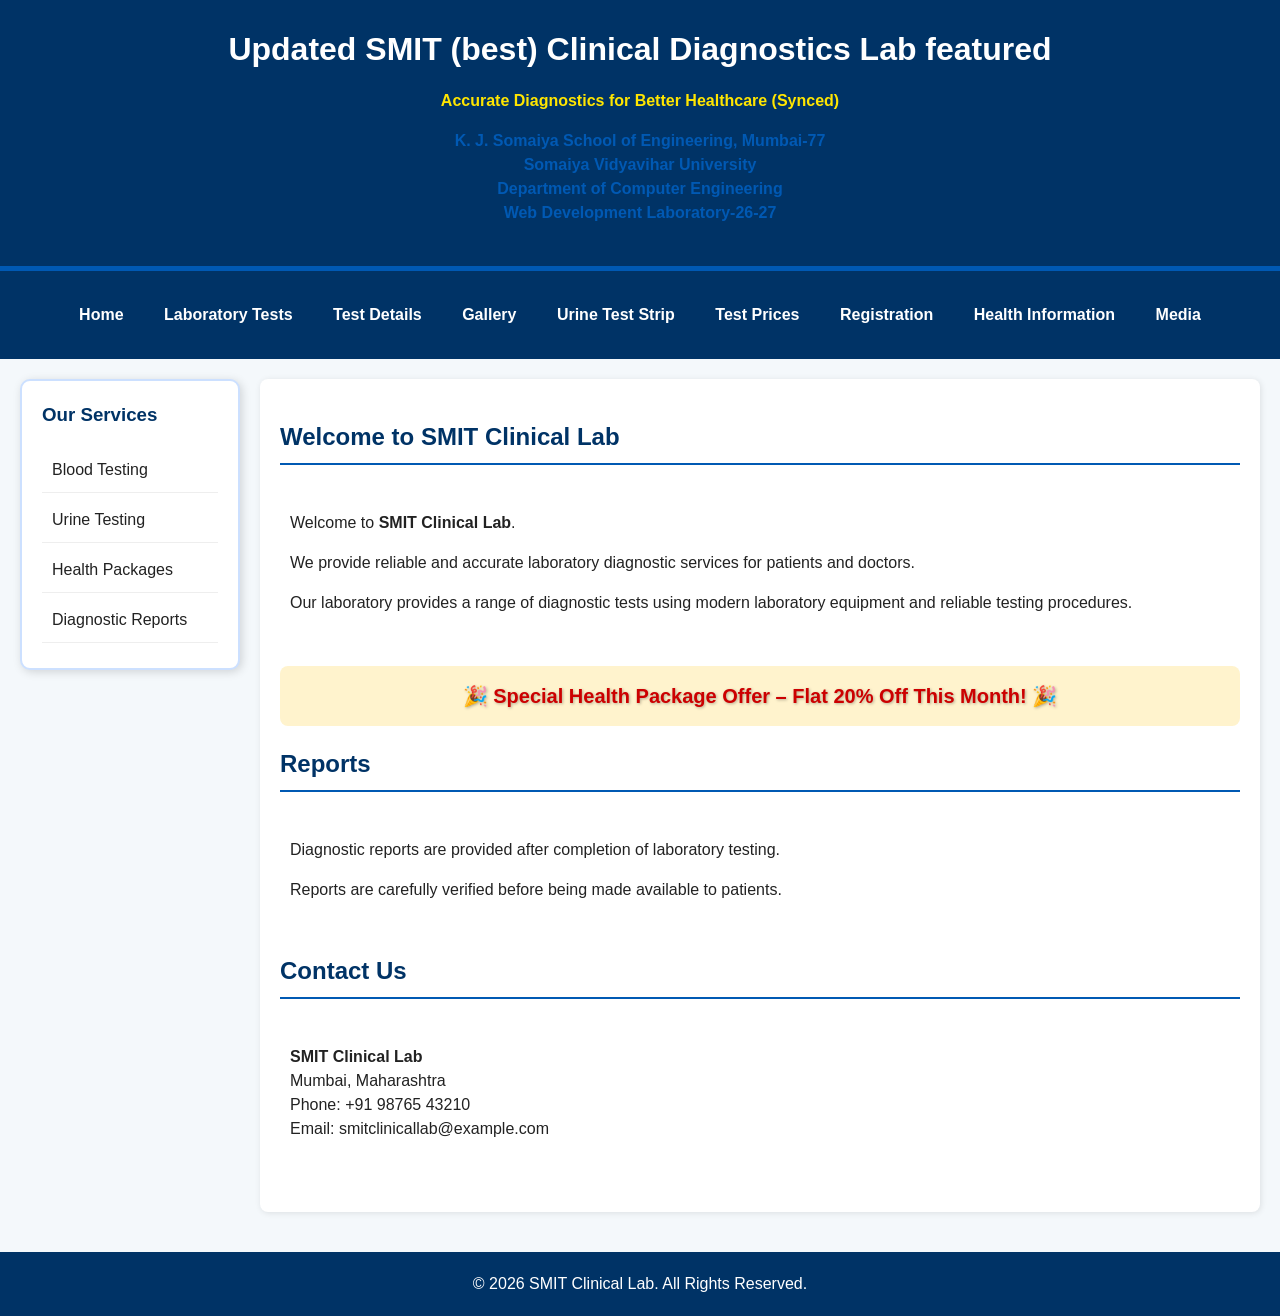
<file: index.html>
<!DOCTYPE html>
<html lang="en">

<head>

    <meta charset="UTF-8">

    <title>SMIT Clinical Lab - Home</title>

    <!-- TASK 3 - External CSS -->
    <link rel="stylesheet" href="style.css">

    <!-- TASK 4 - Sidebar CSS -->
    <link rel="stylesheet" href="sidebar.css">

    <!-- TASK 9 - Layout CSS -->
    <link rel="stylesheet" href="layout.css">

    <!-- TASK 10 - Effects CSS -->
    <link rel="stylesheet" href="effects.css">

    <!-- TASK 2 - Internal CSS -->
    <style>

        nav ul {
            list-style: none;
            margin: 0;
            padding: 10px 0;
            background-color: #003366;
            text-align: center;
        }

        nav ul li {
            display: inline-block;
        }

        nav ul li a {
            display: inline-block;
            padding: 10px 18px;
            color: #ffffff;
            text-decoration: none;
            font-weight: bold;
        }

        nav ul li a:hover {
            background-color: #0059b3;
            color: #ffe600;
            text-decoration: underline;
        }

    </style>

</head>


<body>

    <!-- =========================================
         TASK 1 - INLINE CSS HEADER
         ========================================= -->

    <header style="background-color:#003366; color:#ffffff; text-align:center; padding:25px; border-bottom:5px solid #0059b3;">

        

 <h1 style="margin:0; color:#ffffff;">
    Updated SMIT (best) Clinical Diagnostics Lab featured
</h1>
        

        <p style="text-align:center; color:#ffe600; font-weight:bold;">
            Accurate Diagnostics for Better Healthcare (Synced)
        </p>

        <p>
            K. J. Somaiya School of Engineering, Mumbai-77<br>
            Somaiya Vidyavihar University<br>
            Department of Computer Engineering<br>
            Web Development Laboratory-26-27
        </p>

    </header>


    <!-- =========================================
         TASK 2 - NAVIGATION
         ========================================= -->

    <nav>

        <ul>

            <li>
                <a href="index.html">Home</a>
            </li>

            <li>
                <a href="laboratory-tests.html">Laboratory Tests</a>
            </li>

            <li>
                <a href="test-details.html">Test Details</a>
            </li>

            <li>
                <a href="gallery.html">Gallery</a>
            </li>

            <li>
                <a href="lab-map.html">Urine Test Strip</a>
            </li>

            <li>
                <a href="test-price-table.html">Test Prices</a>
            </li>

            <li>
                <a href="patient-registration.html">Registration</a>
            </li>

            <li>
                <a href="health-information.html">Health Information</a>
            </li>

            <li>
                <a href="media.html">Media</a>
            </li>

        </ul>

    </nav>


    <!-- =========================================
         TASK 9 - PAGE LAYOUT
         ========================================= -->

    <div class="page-layout">


        <!-- =========================================
             TASK 4 - SIDEBAR
             ========================================= -->

        <aside class="sidebar">

            <h3>Our Services</h3>

            <ul>

                <li>Blood Testing</li>

                <li>Urine Testing</li>

                <li>Health Packages</li>

                <li>Diagnostic Reports</li>

            </ul>

        </aside>


        <!-- MAIN CONTENT -->

        <main class="content">


            <!-- WELCOME SECTION -->

            <section>

                <h2>Welcome to SMIT Clinical Lab</h2>

                <article>

                    <p>
                        Welcome to <strong>SMIT Clinical Lab</strong>.
                    </p>

                    <p>
                        We provide reliable and accurate laboratory
                        diagnostic services for patients and doctors.
                    </p>

                    <p>
                        Our laboratory provides a range of diagnostic
                        tests using modern laboratory equipment and
                        reliable testing procedures.
                    </p>

                </article>

            </section>


            <!-- =========================================
                 TASK 10 - EFFECTS AND HIGHLIGHTING
                 ========================================= -->

            <div class="offer-box">

                🎉 Special Health Package Offer –
                Flat 20% Off This Month! 🎉

            </div>


            <!-- REPORTS SECTION -->

            <section>

                <h2>Reports</h2>

                <article>

                    <p>
                        Diagnostic reports are provided after
                        completion of laboratory testing.
                    </p>

                    <p>
                        Reports are carefully verified before
                        being made available to patients.
                    </p>

                </article>

            </section>


            <!-- CONTACT SECTION -->

            <section id="contact">

                <h2>Contact Us</h2>

                <article>

                    <p>
                        <strong>SMIT Clinical Lab</strong><br>
                        Mumbai, Maharashtra<br>
                        Phone: +91 98765 43210<br>
                        Email: smitclinicallab@example.com
                    </p>

                </article>

            </section>


        </main>

    </div>


    <!-- =========================================
         TASK 3 - FOOTER
         ========================================= -->

    <footer class="site-footer">

        <p>
            &copy; 2026 SMIT Clinical Lab. All Rights Reserved.
        </p>

    </footer>


</body>

</html>
</file>
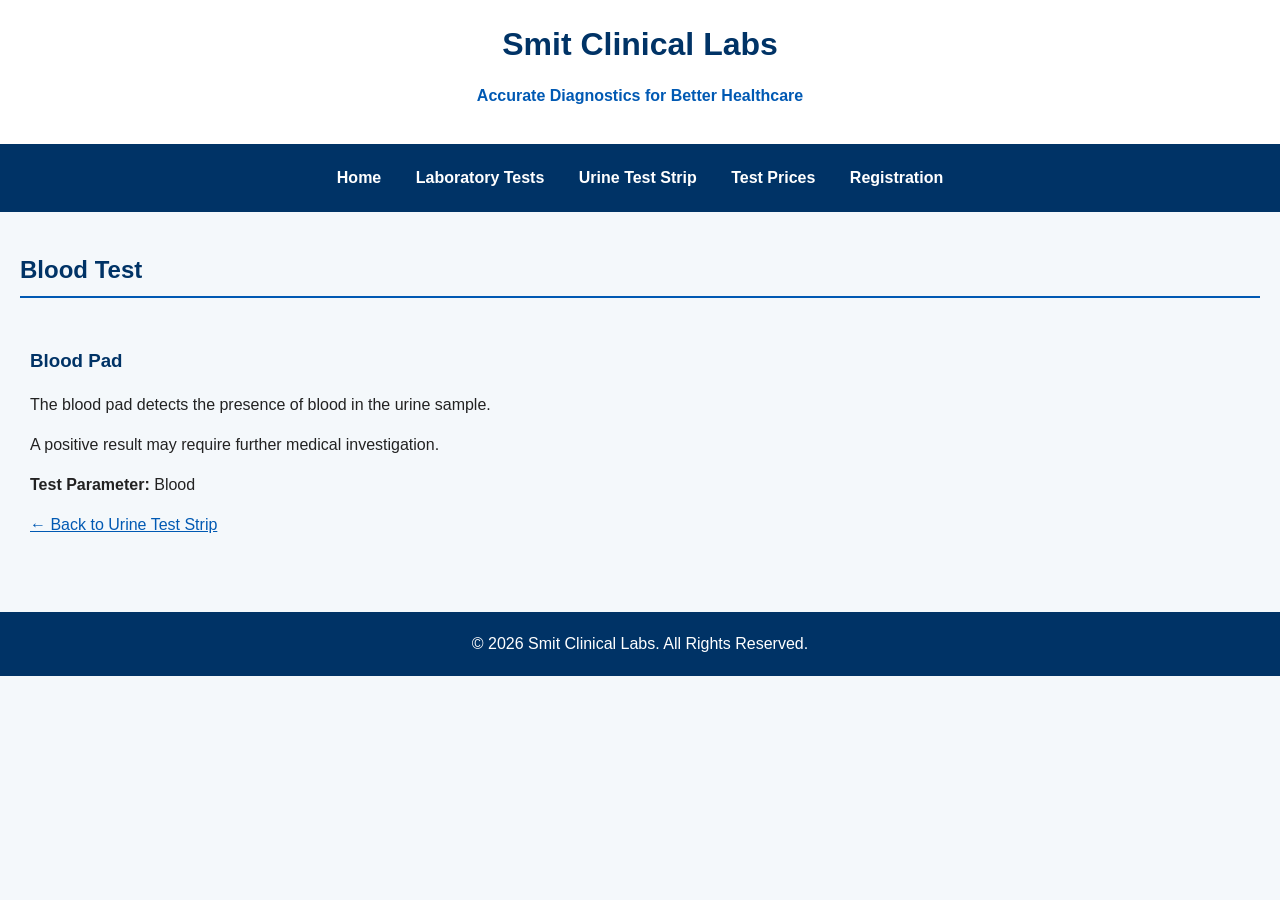
<file: blood.html>
<!DOCTYPE html>
<html lang="en">

<head>
    <meta charset="UTF-8">
    <title>Blood Test | Smit Clinical Labs</title>
    <link rel="stylesheet" href="style.css">
</head>

<body>

<header>
    <h1>Smit Clinical Labs</h1>
    <p>Accurate Diagnostics for Better Healthcare</p>
</header>

<nav>
    <a href="index.html">Home</a>
    <a href="laboratory-tests.html">Laboratory Tests</a>
    <a href="lab-map.html">Urine Test Strip</a>
    <a href="test-price-table.html">Test Prices</a>
    <a href="patient-registration.html">Registration</a>
</nav>

<main>
    <section>
        <h2>Blood Test</h2>

        <article>
            <h3>Blood Pad</h3>

            <p>
                The blood pad detects the presence of blood
                in the urine sample.
            </p>

            <p>
                A positive result may require further medical
                investigation.
            </p>

            <p>
                <strong>Test Parameter:</strong> Blood
            </p>

            <a href="lab-map.html">← Back to Urine Test Strip</a>
        </article>
    </section>
</main>

<footer class="site-footer">
    <p>&copy; 2026 Smit Clinical Labs. All Rights Reserved.</p>
</footer>

</body>
</html>
</file>
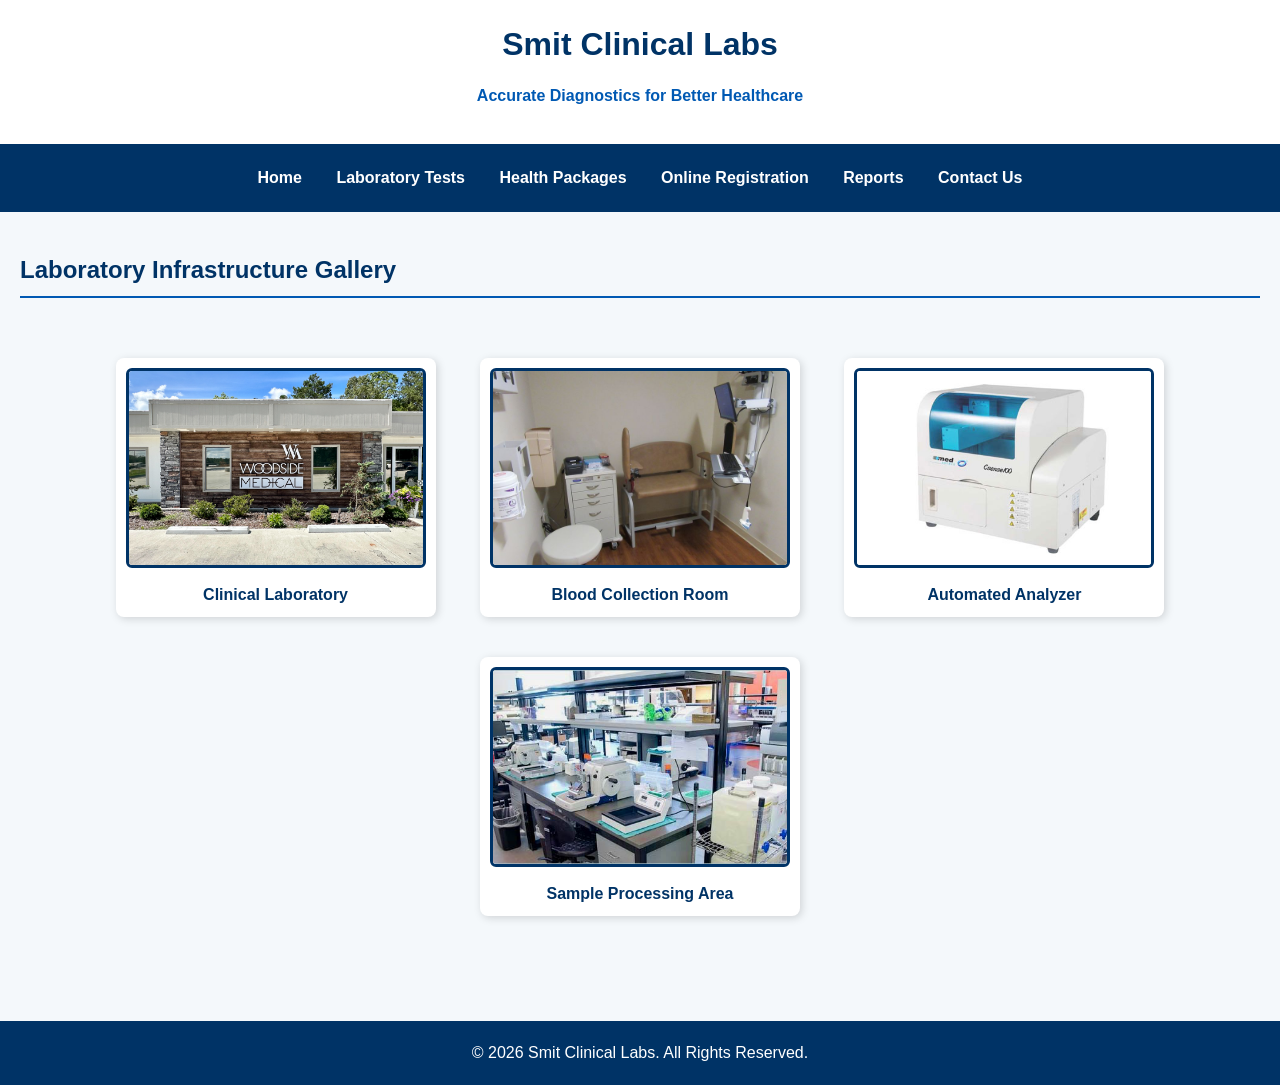
<file: gallery.html>
<!DOCTYPE html>
<html lang="en">

<head>

    <meta charset="UTF-8">

    <title>Laboratory Gallery | Smit Clinical Labs</title>

    <link rel="stylesheet" href="style.css">
    <link rel="stylesheet" href="gallery.css">

</head>

<body>

    <header>
        <h1>Smit Clinical Labs</h1>
        <p>Accurate Diagnostics for Better Healthcare</p>
    </header>


    <nav>
        <a href="index.html">Home</a>
        <a href="laboratory-tests.html">Laboratory Tests</a>
        <a href="test-price-table.html">Health Packages</a>
        <a href="patient-registration.html">Online Registration</a>
        <a href="health-information.html">Reports</a>
        <a href="index.html#contact">Contact Us</a>
    </nav>


    <main>

        <section>

            <h2>Laboratory Infrastructure Gallery</h2>

            <article class="gallery-container">


                <figure>

                    <img src="lab-building.jpg"
                         alt="Clinical Laboratory building exterior"
                         title="Clinical Laboratory">

                    <figcaption>
                        Clinical Laboratory
                    </figcaption>

                </figure>


                <figure>

                    <img src="blood-collection.jpg"
                         alt="Blood collection room with patient chairs"
                         title="Blood Collection Room">

                    <figcaption>
                        Blood Collection Room
                    </figcaption>

                </figure>


                <figure>

                    <img src="analyzer.jpg"
                         alt="Automated biochemistry analyzer machine"
                         title="Automated Analyzer">

                    <figcaption>
                        Automated Analyzer
                    </figcaption>

                </figure>


                <figure>

                    <img src="processing-area.png"
                         alt="Sample processing and sorting area"
                         title="Sample Processing Area">

                    <figcaption>
                        Sample Processing Area
                    </figcaption>

                </figure>


            </article>

        </section>

    </main>


    <footer class="site-footer">

        <p>
            &copy; 2026 Smit Clinical Labs. All Rights Reserved.
        </p>

    </footer>


</body>

</html>
</file>
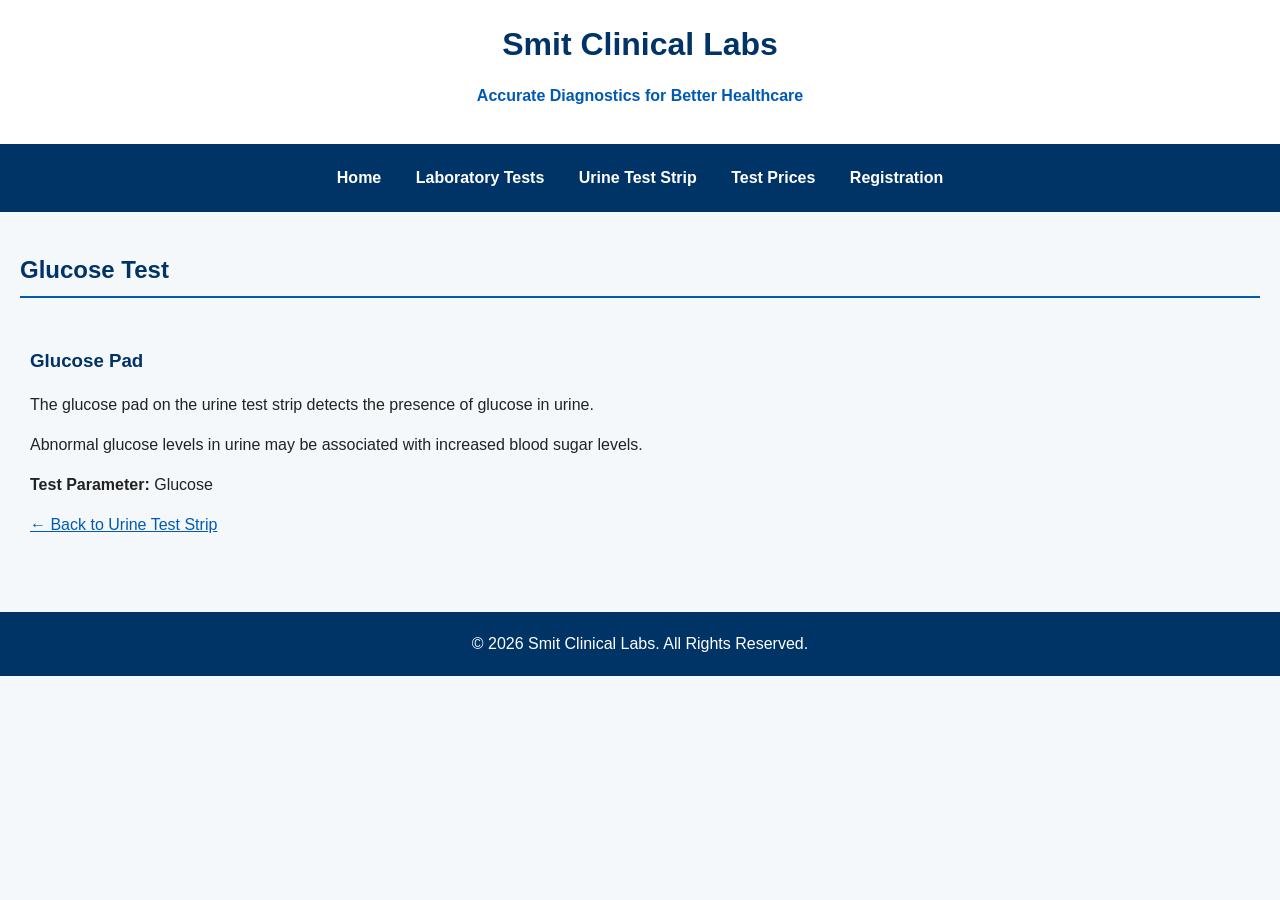
<file: glucose.html>
<!DOCTYPE html>
<html lang="en">

<head>
    <meta charset="UTF-8">
    <title>Glucose Test | Smit Clinical Labs</title>
    <link rel="stylesheet" href="style.css">
</head>

<body>

<header>
    <h1>Smit Clinical Labs</h1>
    <p>Accurate Diagnostics for Better Healthcare</p>
</header>

<nav>
    <a href="index.html">Home</a>
    <a href="laboratory-tests.html">Laboratory Tests</a>
    <a href="lab-map.html">Urine Test Strip</a>
    <a href="test-price-table.html">Test Prices</a>
    <a href="patient-registration.html">Registration</a>
</nav>

<main>
    <section>
        <h2>Glucose Test</h2>

        <article>
            <h3>Glucose Pad</h3>

            <p>
                The glucose pad on the urine test strip detects
                the presence of glucose in urine.
            </p>

            <p>
                Abnormal glucose levels in urine may be associated
                with increased blood sugar levels.
            </p>

            <p>
                <strong>Test Parameter:</strong> Glucose
            </p>

            <a href="lab-map.html">← Back to Urine Test Strip</a>
        </article>
    </section>
</main>

<footer class="site-footer">
    <p>&copy; 2026 Smit Clinical Labs. All Rights Reserved.</p>
</footer>

</body>
</html>
</file>
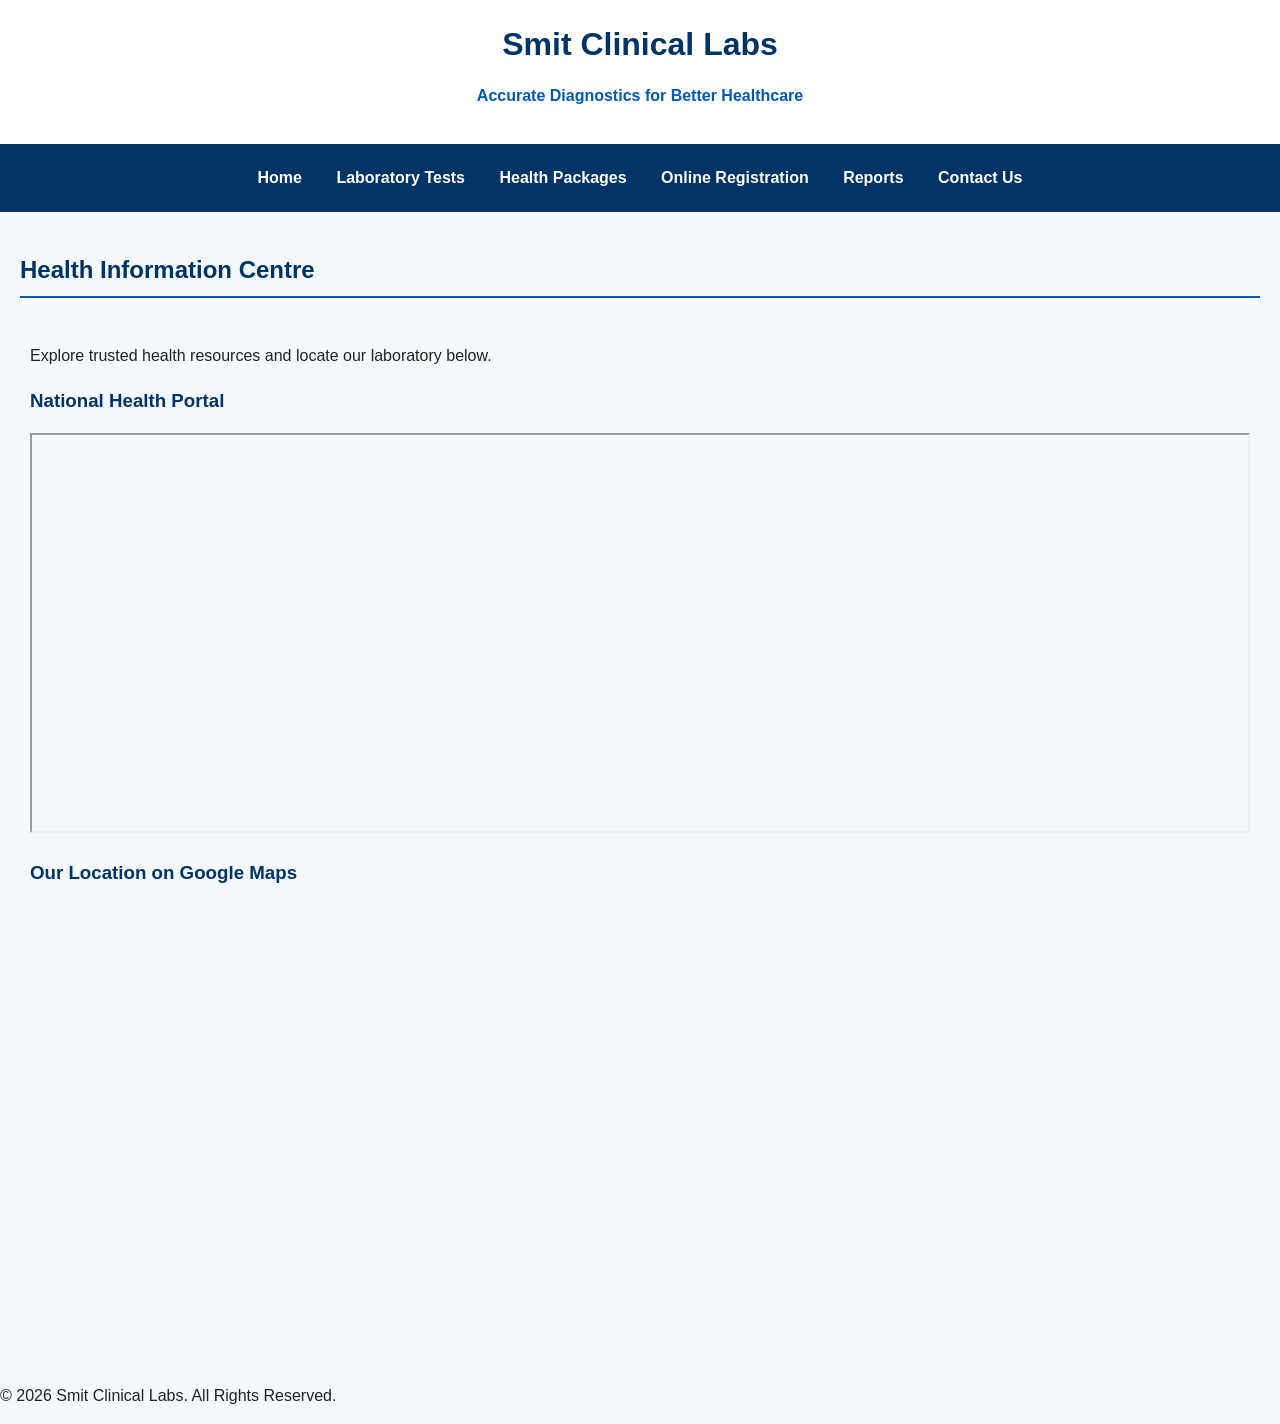
<file: health-information.html>
<!DOCTYPE html>
<html lang="en">
<head>
  <meta charset="UTF-8">
  <title>Health Information Centre | Smit Clinical Labs</title>
  <link rel="stylesheet" href="style.css">
</head>
<body>

  <header>
    <h1>Smit Clinical Labs</h1>
    <p>Accurate Diagnostics for Better Healthcare</p>
  </header>

  <nav>
    <a href="index.html">Home</a>
    <a href="laboratory-tests.html">Laboratory Tests</a>
    <a href="test-price-table.html">Health Packages</a>
    <a href="patient-registration.html">Online Registration</a>
    <a href="health-information.html">Reports</a>
    <a href="index.html#contact">Contact Us</a>
  </nav>

  <main>
    <section>
      <h2>Health Information Centre</h2>
      <article>
        <p>Explore trusted health resources and locate our laboratory below.</p>

        <h3>National Health Portal</h3>
        <iframe src="https://www.nhp.gov.in/" title="National Health Portal"
                width="100%" height="400" loading="lazy"></iframe>

        <h3>Our Location on Google Maps</h3>
        <iframe
          src="https://www.google.com/maps?q=diagnostic+centre&output=embed"
          title="Laboratory Location on Google Maps"
          width="100%" height="400" loading="lazy" style="border:0;">
        </iframe>
      </article>
    </section>
  </main>

  <footer>
    <p>&copy; 2026 Smit Clinical Labs. All Rights Reserved.</p>
  </footer>

</body>
</html>
</file>
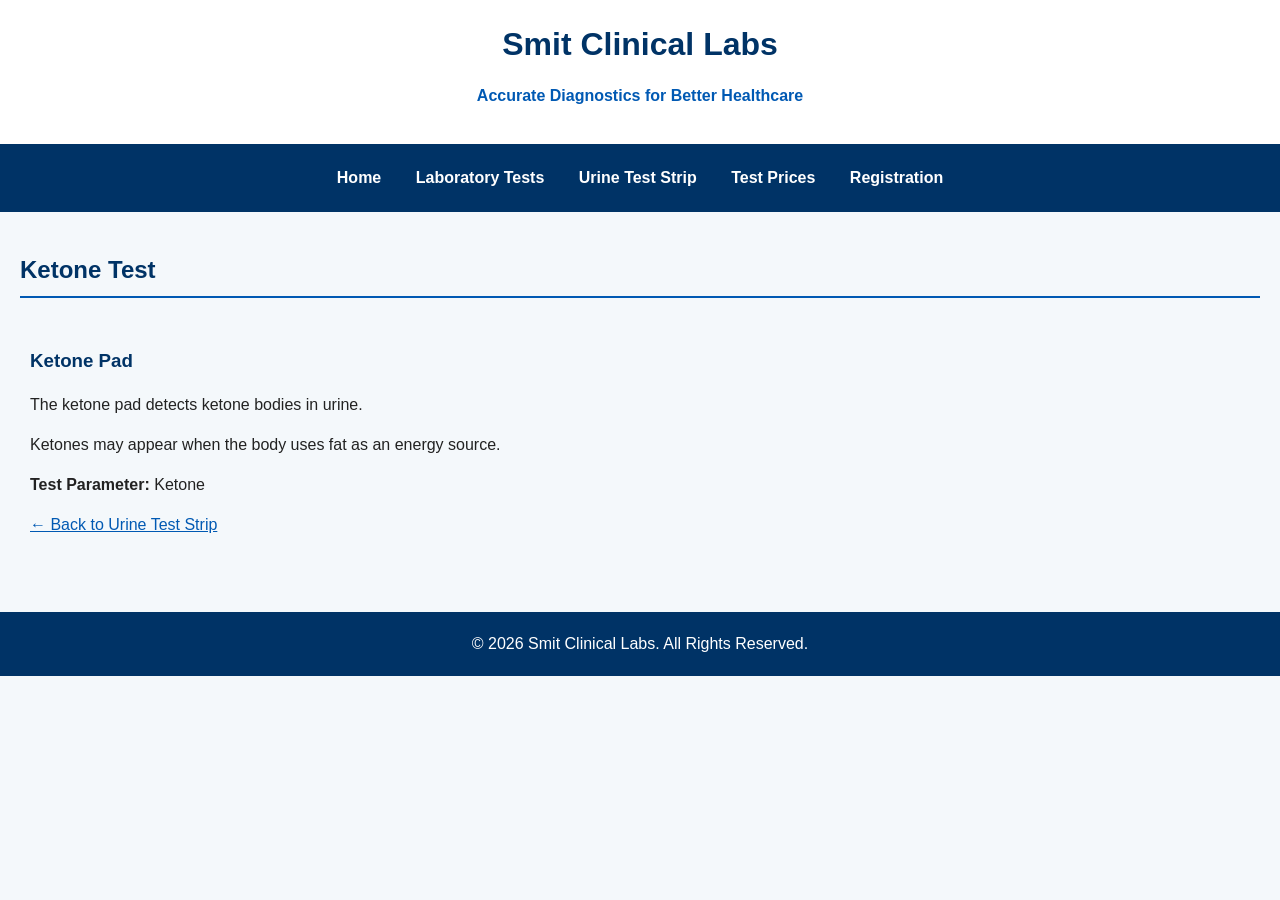
<file: ketone.html>
<!DOCTYPE html>
<html lang="en">

<head>
    <meta charset="UTF-8">
    <title>Ketone Test | Smit Clinical Labs</title>
    <link rel="stylesheet" href="style.css">
</head>

<body>

<header>
    <h1>Smit Clinical Labs</h1>
    <p>Accurate Diagnostics for Better Healthcare</p>
</header>

<nav>
    <a href="index.html">Home</a>
    <a href="laboratory-tests.html">Laboratory Tests</a>
    <a href="lab-map.html">Urine Test Strip</a>
    <a href="test-price-table.html">Test Prices</a>
    <a href="patient-registration.html">Registration</a>
</nav>

<main>
    <section>
        <h2>Ketone Test</h2>

        <article>
            <h3>Ketone Pad</h3>

            <p>
                The ketone pad detects ketone bodies in urine.
            </p>

            <p>
                Ketones may appear when the body uses fat as
                an energy source.
            </p>

            <p>
                <strong>Test Parameter:</strong> Ketone
            </p>

            <a href="lab-map.html">← Back to Urine Test Strip</a>
        </article>
    </section>
</main>

<footer class="site-footer">
    <p>&copy; 2026 Smit Clinical Labs. All Rights Reserved.</p>
</footer>

</body>
</html>
</file>
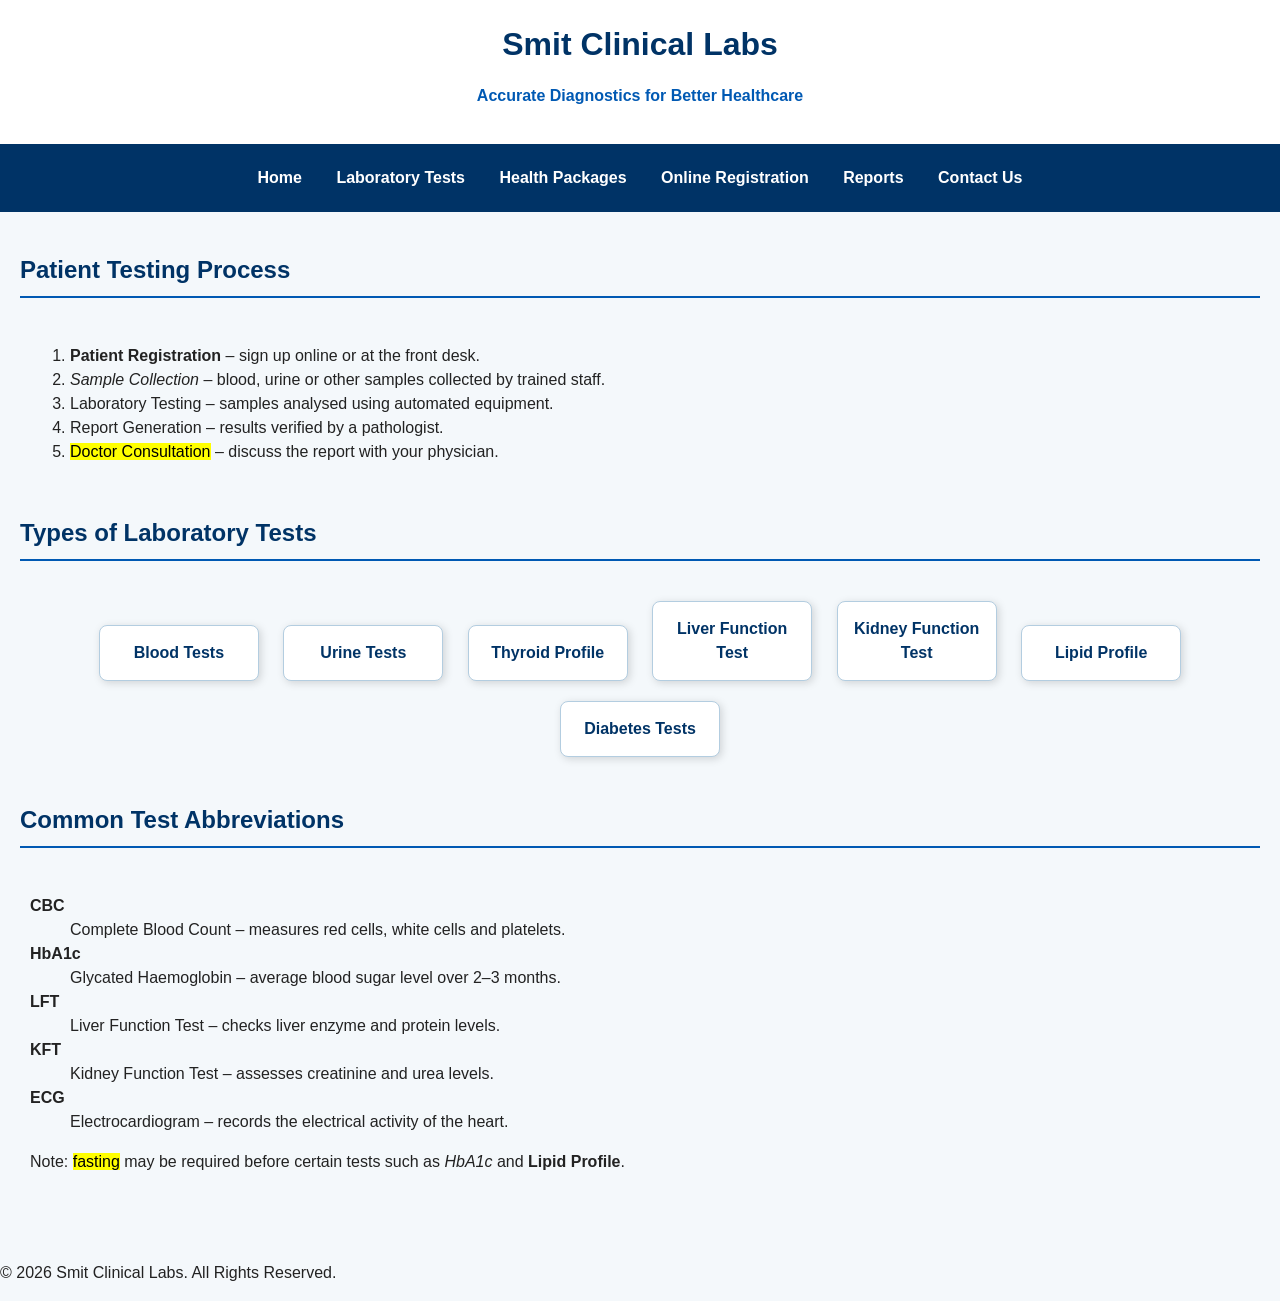
<file: laboratory-tests.html>
<!DOCTYPE html>
<html lang="en">
<head>
 <link rel="stylesheet" href="style.css">
<link rel="stylesheet" href="card.css">
<meta charset="UTF-8">
<title>Laboratory Tests | Smit Clinical Labs</title>
<link rel="stylesheet" href="style.css">
</head>
<body class="page-tests">
<header><h1>Smit Clinical Labs</h1><p>Accurate Diagnostics for Better Healthcare</p></header>
<nav>
  <a href="index.html">Home</a>
  <a href="laboratory-tests.html">Laboratory Tests</a>
  <a href="test-price-table.html">Health Packages</a>
  <a href="patient-registration.html">Online Registration</a>
  <a href="health-information.html">Reports</a>
  <a href="index.html#contact">Contact Us</a>
</nav>
<main>
  <section>
    <h2>Patient Testing Process</h2>
    <article>
      <ol>
        <li><b>Patient Registration</b> &ndash; sign up online or at the front desk.</li>
        <li><i>Sample Collection</i> &ndash; blood, urine or other samples collected by trained staff.</li>
        <li>Laboratory Testing &ndash; samples analysed using automated equipment.</li>
        <li>Report Generation &ndash; results verified by a pathologist.</li>
        <li><mark>Doctor Consultation</mark> &ndash; discuss the report with your physician.</li>
      </ol>
    </article>
  </section>
  <section>
    <h2>Types of Laboratory Tests</h2>

    <article>

        <div class="card-container">

            <div class="book-card">
                Blood Tests
            </div>

            <div class="book-card">
                Urine Tests
            </div>

            <div class="book-card">
                Thyroid Profile
            </div>

            <div class="book-card">
                Liver Function Test
            </div>

            <div class="book-card">
                Kidney Function Test
            </div>

            <div class="book-card">
                Lipid Profile
            </div>

            <div class="book-card">
                Diabetes Tests
            </div>

        </div>

    </article>
</section>
  <section>
    <h2>Common Test Abbreviations</h2>
    <article>
      <dl>
        <dt><b>CBC</b></dt><dd>Complete Blood Count &ndash; measures red cells, white cells and platelets.</dd>
        <dt><b>HbA1c</b></dt><dd>Glycated Haemoglobin &ndash; average blood sugar level over 2&ndash;3 months.</dd>
        <dt><b>LFT</b></dt><dd>Liver Function Test &ndash; checks liver enzyme and protein levels.</dd>
        <dt><b>KFT</b></dt><dd>Kidney Function Test &ndash; assesses creatinine and urea levels.</dd>
        <dt><b>ECG</b></dt><dd>Electrocardiogram &ndash; records the electrical activity of the heart.</dd>
      </dl>
      <p>Note: <mark>fasting</mark> may be required before certain tests such as <i>HbA1c</i> and <b>Lipid Profile</b>.</p>
    </article>
  </section>
</main>
<footer><p>&copy; 2026 Smit Clinical Labs. All Rights Reserved.</p></footer>
</body>
</html>
</file>
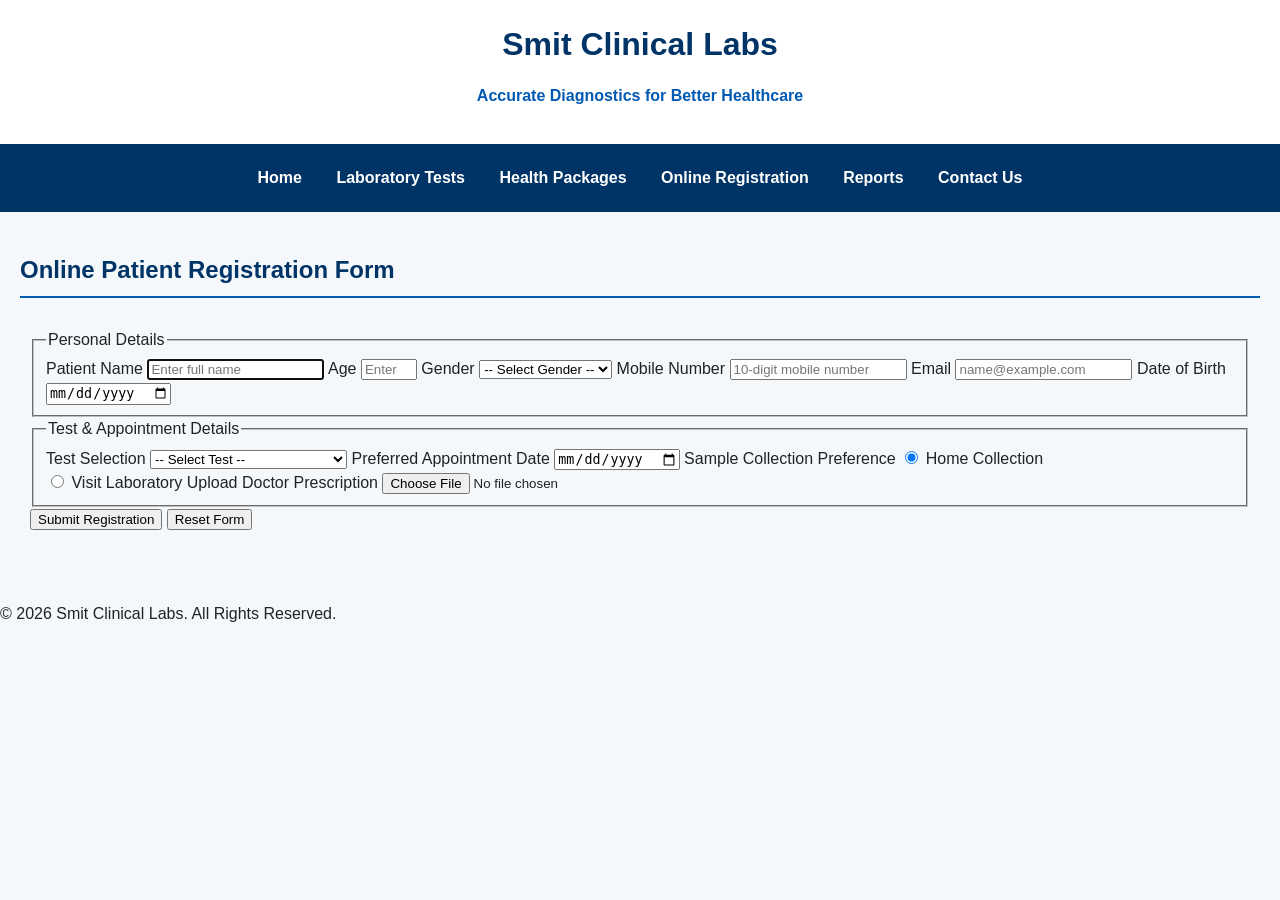
<file: patient-registration.html>
<!DOCTYPE html>
<html lang="en">
<head>

    <meta charset="UTF-8">

    <title>SMIT Clinical Lab - Home</title>

    <link rel="stylesheet" href="./style.css">
    <link rel="stylesheet" href="./sidebar.css">
    <link rel="stylesheet" href="./layout.css">
    <link rel="stylesheet" href="./effects.css">

</head>
<body>

  <header>
    <h1>Smit Clinical Labs</h1>
    <p>Accurate Diagnostics for Better Healthcare</p>
  </header>

  <nav>
    <a href="index.html">Home</a>
    <a href="laboratory-tests.html">Laboratory Tests</a>
    <a href="test-price-table.html">Health Packages</a>
    <a href="patient-registration.html">Online Registration</a>
    <a href="health-information.html">Reports</a>
    <a href="index.html#contact">Contact Us</a>
  </nav>

  <main>
    <section>
      <h2>Online Patient Registration Form</h2>
      <article>
        <form action="#" method="post">

          <fieldset>
            <legend>Personal Details</legend>

            <label for="pname">Patient Name</label>
            <input type="text" id="pname" name="patient_name" placeholder="Enter full name" required autofocus>

            <label for="age">Age</label>
            <input type="number" id="age" name="age" min="0" max="120" placeholder="Enter age" required>

            <label for="gender">Gender</label>
            <select id="gender" name="gender" required>
              <option value="">-- Select Gender --</option>
              <option value="male">Male</option>
              <option value="female">Female</option>
              <option value="other">Other</option>
            </select>

            <label for="mobile">Mobile Number</label>
            <input type="tel" id="mobile" name="mobile" placeholder="10-digit mobile number"
                   pattern="[0-9]{10}" title="Enter a valid 10-digit mobile number" required>

            <label for="email">Email</label>
            <input type="email" id="email" name="email" placeholder="name@example.com" required>

            <label for="dob">Date of Birth</label>
            <input type="date" id="dob" name="dob" required>
          </fieldset>

          <fieldset>
            <legend>Test &amp; Appointment Details</legend>

            <label for="test">Test Selection</label>
            <select id="test" name="test_selection" required>
              <option value="">-- Select Test --</option>
              <option value="cbc">Complete Blood Count (CBC)</option>
              <option value="urine">Urine Routine &amp; Microscopy</option>
              <option value="thyroid">Thyroid Profile</option>
              <option value="lft">Liver Function Test</option>
              <option value="kft">Kidney Function Test</option>
              <option value="lipid">Lipid Profile</option>
              <option value="hba1c">HbA1c</option>
            </select>

            <label for="appt-date">Preferred Appointment Date</label>
            <input type="date" id="appt-date" name="appointment_date" required>

            <label>Sample Collection Preference</label>
            <input type="radio" id="collect-home" name="collection" value="home" checked>
            <label for="collect-home" style="display:inline; font-weight:normal;">Home Collection</label><br>
            <input type="radio" id="collect-lab" name="collection" value="lab">
            <label for="collect-lab" style="display:inline; font-weight:normal;">Visit Laboratory</label>

            <label for="prescription">Upload Doctor Prescription</label>
            <input type="file" id="prescription" name="prescription" accept=".pdf,.jpg,.png">
          </fieldset>

          <input type="submit" value="Submit Registration">
<input type="reset" value="Reset Form">
        </form>
      </article>
    </section>
  </main>

  <footer>
    <p>&copy; 2026 Smit Clinical Labs. All Rights Reserved.</p>
  </footer>

</body>
</html>
</file>
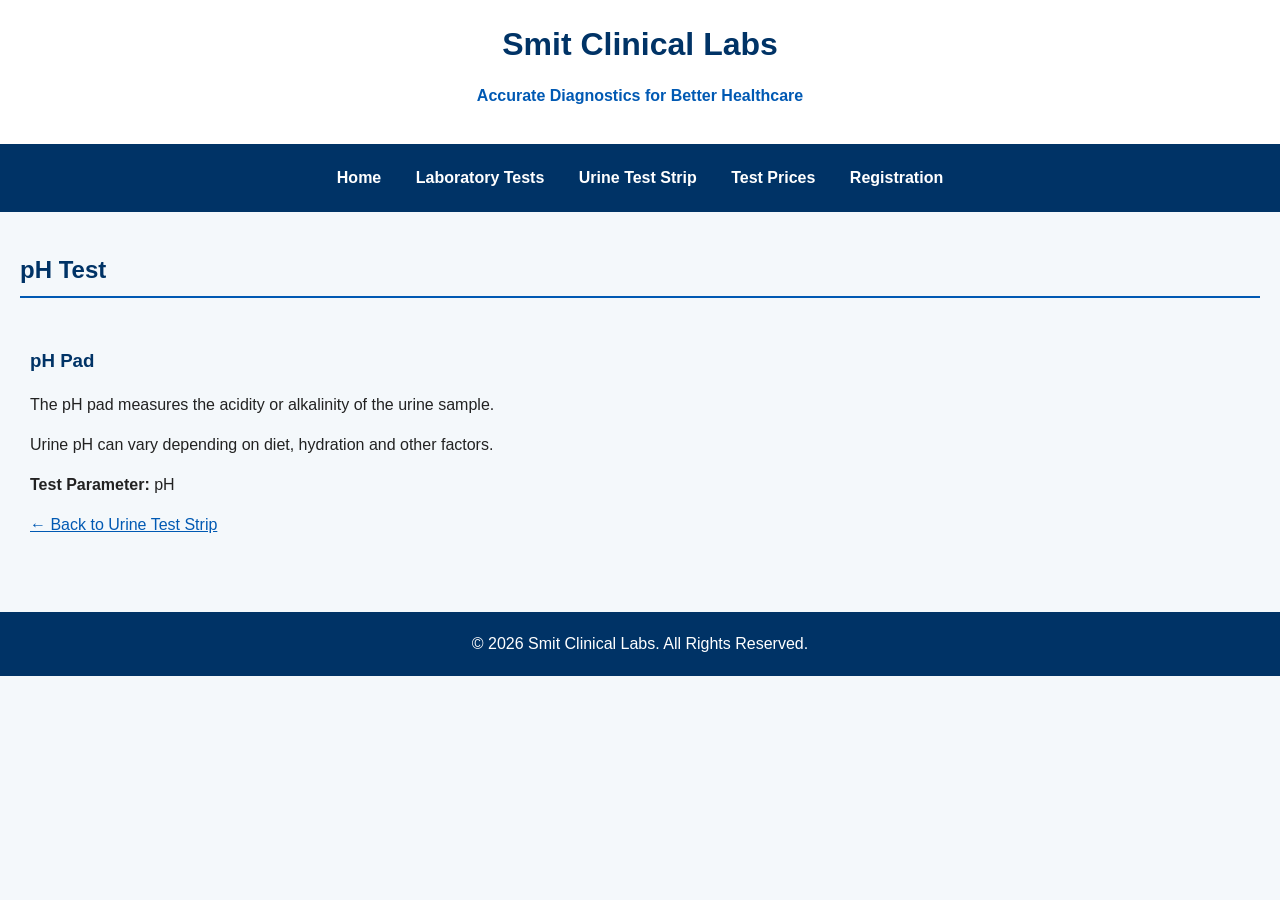
<file: ph.html>
<!DOCTYPE html>
<html lang="en">

<head>
    <meta charset="UTF-8">
    <title>pH Test | Smit Clinical Labs</title>
    <link rel="stylesheet" href="style.css">
</head>

<body>

<header>
    <h1>Smit Clinical Labs</h1>
    <p>Accurate Diagnostics for Better Healthcare</p>
</header>

<nav>
    <a href="index.html">Home</a>
    <a href="laboratory-tests.html">Laboratory Tests</a>
    <a href="lab-map.html">Urine Test Strip</a>
    <a href="test-price-table.html">Test Prices</a>
    <a href="patient-registration.html">Registration</a>
</nav>

<main>
    <section>
        <h2>pH Test</h2>

        <article>
            <h3>pH Pad</h3>

            <p>
                The pH pad measures the acidity or alkalinity
                of the urine sample.
            </p>

            <p>
                Urine pH can vary depending on diet, hydration
                and other factors.
            </p>

            <p>
                <strong>Test Parameter:</strong> pH
            </p>

            <a href="lab-map.html">← Back to Urine Test Strip</a>
        </article>
    </section>
</main>

<footer class="site-footer">
    <p>&copy; 2026 Smit Clinical Labs. All Rights Reserved.</p>
</footer>

</body>
</html>
</file>
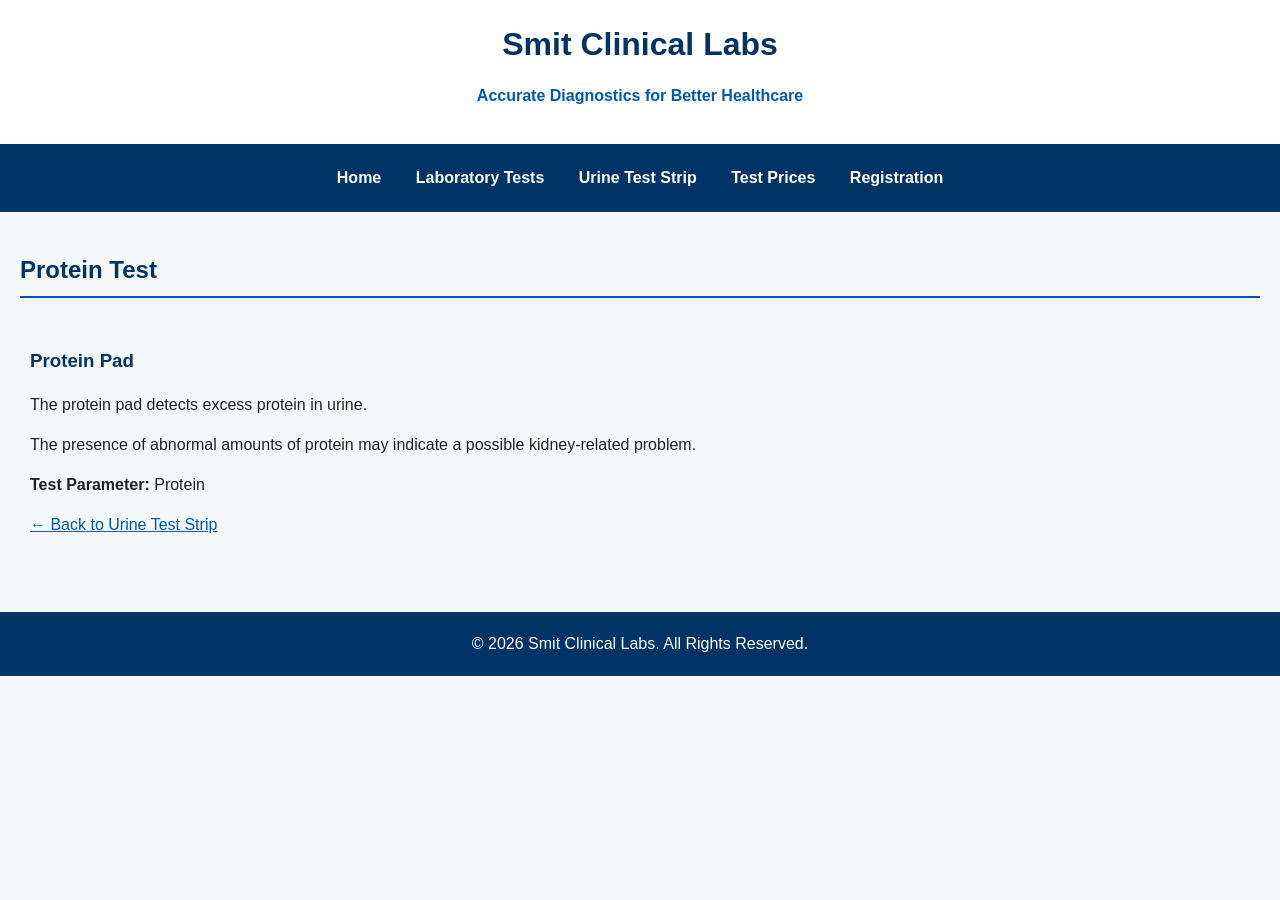
<file: protein.html>
<!DOCTYPE html>
<html lang="en">

<head>
    <meta charset="UTF-8">
    <title>Protein Test | Smit Clinical Labs</title>
    <link rel="stylesheet" href="style.css">
</head>

<body>

<header>
    <h1>Smit Clinical Labs</h1>
    <p>Accurate Diagnostics for Better Healthcare</p>
</header>

<nav>
    <a href="index.html">Home</a>
    <a href="laboratory-tests.html">Laboratory Tests</a>
    <a href="lab-map.html">Urine Test Strip</a>
    <a href="test-price-table.html">Test Prices</a>
    <a href="patient-registration.html">Registration</a>
</nav>

<main>
    <section>
        <h2>Protein Test</h2>

        <article>
            <h3>Protein Pad</h3>

            <p>
                The protein pad detects excess protein in urine.
            </p>

            <p>
                The presence of abnormal amounts of protein may
                indicate a possible kidney-related problem.
            </p>

            <p>
                <strong>Test Parameter:</strong> Protein
            </p>

            <a href="lab-map.html">← Back to Urine Test Strip</a>
        </article>
    </section>
</main>

<footer class="site-footer">
    <p>&copy; 2026 Smit Clinical Labs. All Rights Reserved.</p>
</footer>

</body>
</html>
</file>
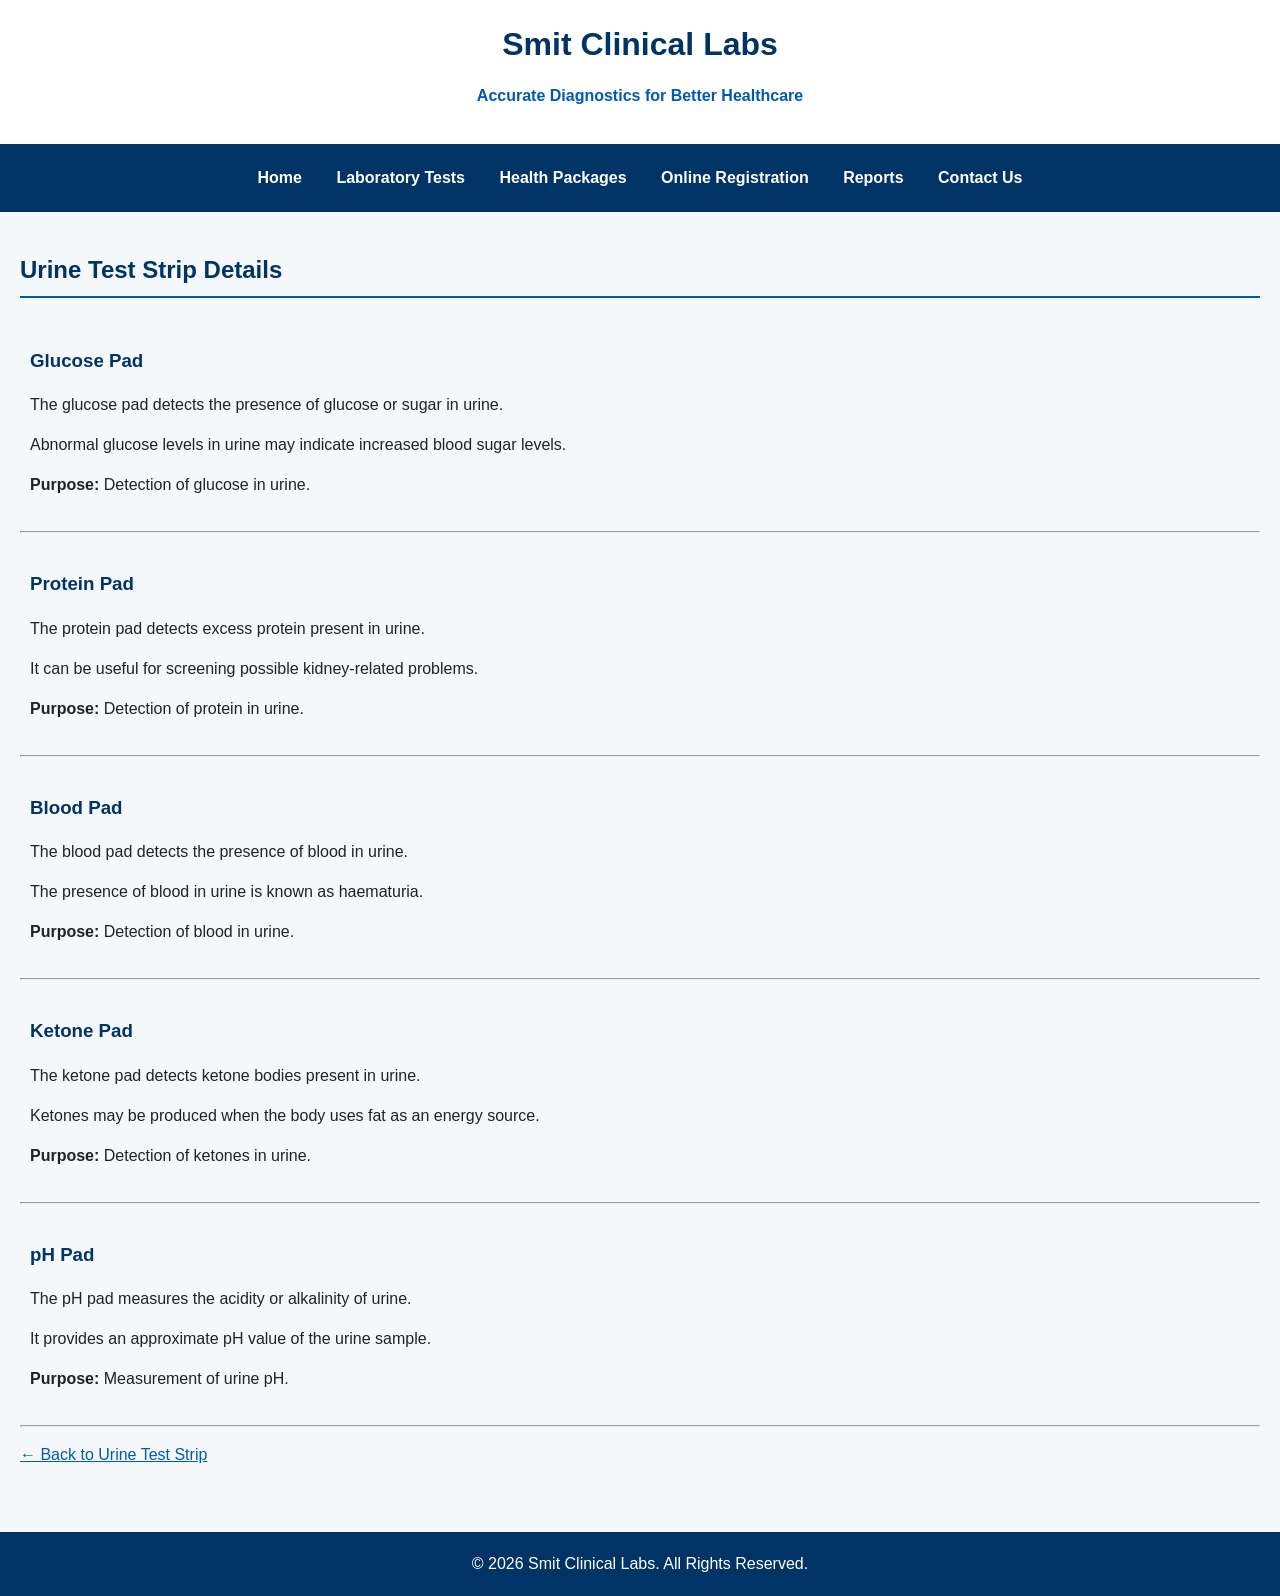
<file: test-details.html>
<!DOCTYPE html>
<html lang="en">

<head>

    <meta charset="UTF-8">

    <title>Test Details | Smit Clinical Labs</title>

    <link rel="stylesheet" href="style.css">

</head>


<body>

    <!-- HEADER -->

    <header>

        <h1>Smit Clinical Labs</h1>

        <p>
            Accurate Diagnostics for Better Healthcare
        </p>

    </header>


    <!-- NAVIGATION -->

    <nav>

        <a href="index.html">Home</a>

        <a href="laboratory-tests.html">
            Laboratory Tests
        </a>

        <a href="test-price-table.html">
            Health Packages
        </a>

        <a href="patient-registration.html">
            Online Registration
        </a>

        <a href="health-information.html">
            Reports
        </a>

        <a href="index.html#contact">
            Contact Us
        </a>

    </nav>


    <!-- MAIN -->

    <main>

        <section>

            <h2>Urine Test Strip Details</h2>


            <!-- GLUCOSE -->

            <article id="glucose">

                <h3>Glucose Pad</h3>

                <p>
                    The glucose pad detects the presence of
                    glucose or sugar in urine.
                </p>

                <p>
                    Abnormal glucose levels in urine may indicate
                    increased blood sugar levels.
                </p>

                <p>
                    <b>Purpose:</b>
                    Detection of glucose in urine.
                </p>

            </article>

            <hr>


            <!-- PROTEIN -->

            <article id="protein">

                <h3>Protein Pad</h3>

                <p>
                    The protein pad detects excess protein
                    present in urine.
                </p>

                <p>
                    It can be useful for screening possible
                    kidney-related problems.
                </p>

                <p>
                    <b>Purpose:</b>
                    Detection of protein in urine.
                </p>

            </article>

            <hr>


            <!-- BLOOD -->

            <article id="blood">

                <h3>Blood Pad</h3>

                <p>
                    The blood pad detects the presence of
                    blood in urine.
                </p>

                <p>
                    The presence of blood in urine is known
                    as haematuria.
                </p>

                <p>
                    <b>Purpose:</b>
                    Detection of blood in urine.
                </p>

            </article>

            <hr>


            <!-- KETONE -->

            <article id="ketone">

                <h3>Ketone Pad</h3>

                <p>
                    The ketone pad detects ketone bodies
                    present in urine.
                </p>

                <p>
                    Ketones may be produced when the body
                    uses fat as an energy source.
                </p>

                <p>
                    <b>Purpose:</b>
                    Detection of ketones in urine.
                </p>

            </article>

            <hr>


            <!-- pH -->

            <article id="ph">

                <h3>pH Pad</h3>

                <p>
                    The pH pad measures the acidity or
                    alkalinity of urine.
                </p>

                <p>
                    It provides an approximate pH value
                    of the urine sample.
                </p>

                <p>
                    <b>Purpose:</b>
                    Measurement of urine pH.
                </p>

            </article>

            <hr>


            <p>
                <a href="lab-map.html">
                    ← Back to Urine Test Strip
                </a>
            </p>

        </section>

    </main>


    <!-- FOOTER -->

    <footer class="site-footer">

        <p>
            &copy; 2026 Smit Clinical Labs.
            All Rights Reserved.
        </p>

    </footer>

</body>

</html>
</file>
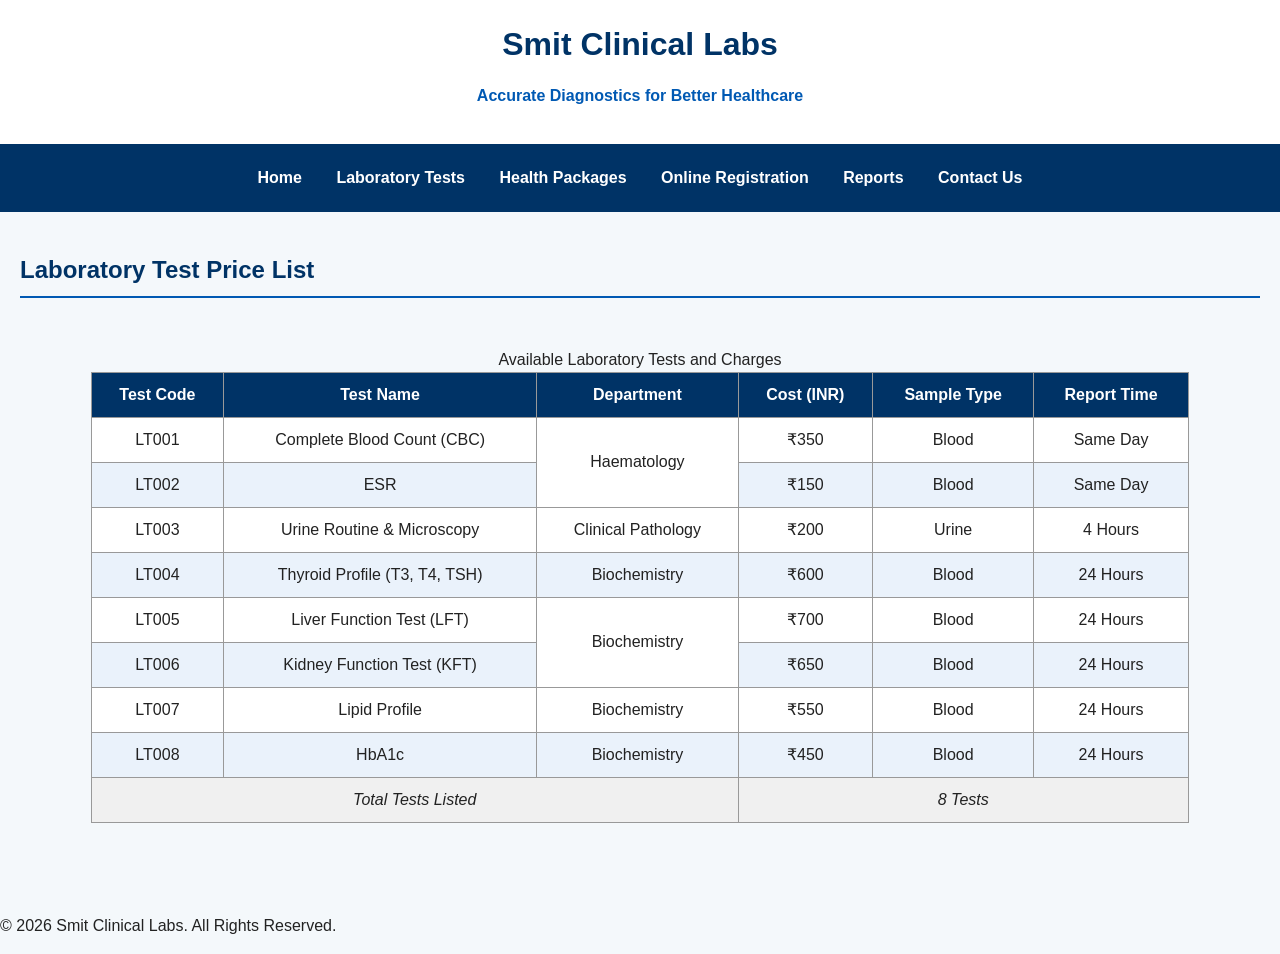
<file: test-price-table.html>
<!DOCTYPE html>
<html lang="en">
<head>
<link rel="stylesheet" href="style.css">
<link rel="stylesheet" href="table.css">
  <meta charset="UTF-8">
  <title>Test Price List | Smit Clinical Labs</title>
  <link rel="stylesheet" href="style.css">
</head>
<body>

  <header>
    <h1>Smit Clinical Labs</h1>
    <p>Accurate Diagnostics for Better Healthcare</p>
  </header>

  <nav>
    <a href="index.html">Home</a>
    <a href="laboratory-tests.html">Laboratory Tests</a>
    <a href="test-price-table.html">Health Packages</a>
    <a href="patient-registration.html">Online Registration</a>
    <a href="health-information.html">Reports</a>
    <a href="index.html#contact">Contact Us</a>
  </nav>

  <main>
    <section>
      <h2>Laboratory Test Price List</h2>
      <article>
        <table class="price-table">
          <caption>Available Laboratory Tests and Charges</caption>
          <thead>
            <tr>
              <th>Test Code</th>
              <th>Test Name</th>
              <th>Department</th>
              <th>Cost (INR)</th>
              <th>Sample Type</th>
              <th>Report Time</th>
            </tr>
          </thead>
          <tbody>
            <tr>
              <td>LT001</td>
              <td>Complete Blood Count (CBC)</td>
              <td rowspan="2">Haematology</td>
              <td class="amount">₹350</td>
              <td>Blood</td>
              <td>Same Day</td>
            </tr>
            <tr>
              <td>LT002</td>
              <td>ESR</td>
              <td class="amount">₹150</td>
              <td>Blood</td>
              <td>Same Day</td>
            </tr>
            <tr>
              <td>LT003</td>
              <td>Urine Routine &amp; Microscopy</td>
              <td>Clinical Pathology</td>
              <td class="amount">₹200</td>
              <td>Urine</td>
              <td>4 Hours</td>
            </tr>
            <tr>
              <td>LT004</td>
              <td>Thyroid Profile (T3, T4, TSH)</td>
              <td>Biochemistry</td>
              <td class="amount">₹600</td>
              <td>Blood</td>
              <td>24 Hours</td>
            </tr>
            <tr>
              <td>LT005</td>
              <td>Liver Function Test (LFT)</td>
              <td rowspan="2">Biochemistry</td>
              <td class="amount">₹700</td>
              <td>Blood</td>
              <td>24 Hours</td>
            </tr>
            <tr>
              <td>LT006</td>
              <td>Kidney Function Test (KFT)</td>
              <td class="amount">₹650</td>
              <td>Blood</td>
              <td>24 Hours</td>
            </tr>
            <tr>
              <td>LT007</td>
              <td>Lipid Profile</td>
              <td>Biochemistry</td>
              <td class="amount">₹550</td>
              <td>Blood</td>
              <td>24 Hours</td>
            </tr>
            <tr>
              <td>LT008</td>
              <td>HbA1c</td>
              <td>Biochemistry</td>
              <td class="amount">₹450</td>
              <td>Blood</td>
              <td>24 Hours</td>
            </tr>
          </tbody>
          <tfoot>
            <tr>
              <td colspan="3">Total Tests Listed</td>
              <td colspan="3">8 Tests</td>
            </tr>
          </tfoot>
        </table>
      </article>
    </section>
  </main>

  <footer>
    <p>&copy; 2026 Smit Clinical Labs. All Rights Reserved.</p>
  </footer>

</body>
</html>
</file>
<file: style.css>
/* =========================================
   TASK 3 - EXTERNAL CSS
   SMIT CLINICAL LAB
   ========================================= */

/* Applies box sizing to all elements */
* {
    box-sizing: border-box;
}


/* =========================================
   BODY
   ========================================= */

body {
    font-family: "Segoe UI", Arial, sans-serif;
    background-color: #f4f8fb !important;
    margin: 0;
    padding: 0;
    color: #222222;
    line-height: 1.5;
}


/* =========================================
   HEADINGS
   ========================================= */

h1,
h2,
h3 {
    color: #003366;
}

h2 {
    border-bottom: 2px solid #0059b3;
    padding-bottom: 8px;
}


/* =========================================
   LINKS
   ========================================= */

a {
    color: #0059b3;
}

a:hover {
    color: #003366;
}


/* =========================================
   HEADER
   ========================================= */

header {
    background-color: #ffffff;
    padding: 20px;
    text-align: center;
}

header h1 {
    color: #003366;
    margin: 0;
}

header p {
    color: #0059b3;
    font-weight: bold;
}


/* =========================================
   NAVIGATION
   ========================================= */

nav {
    background-color: #003366;
    padding: 12px;
    text-align: center;
}

nav a {
    color: #ffffff;
    text-decoration: none;
    font-weight: bold;
    padding: 10px 15px;
    display: inline-block;
}

nav a:hover {
    background-color: #0059b3;
    color: #ffe600;
    text-decoration: underline;
}


/* =========================================
   MAIN CONTENT
   ========================================= */

main {
    padding: 20px;
}

section {
    margin-bottom: 25px;
}

article {
    padding: 10px;
}


/* =========================================
   FOOTER
   ========================================= */

.site-footer {
    background-color: #003366;
    color: #ffffff;
    text-align: center;
    padding: 20px;
    margin-top: 20px;
}

.site-footer p {
    margin: 0;
}


/* =========================================
   GENERAL TABLE / CONTENT
   ========================================= */

img {
    max-width: 100%;
}


/* =========================================
   RESPONSIVE DESIGN
   ========================================= */

@media (max-width: 768px) {

    nav a {
        display: block;
        margin: 3px;
    }

    main {
        padding: 10px;
    }

}
</file>
<file: sidebar.css>
/* =========================================
   TASK 4 - SIDEBAR
   ========================================= */

.sidebar {
    background-color: white;
    border: 2px solid #cce0ff;
    border-radius: 10px;
    box-shadow: 2px 2px 10px rgba(0, 0, 0, 0.15);
    padding: 20px;
    width: 220px;
}

.sidebar h3 {
    margin-top: 0;
}

.sidebar ul {
    list-style: none;
    padding: 0;
    margin: 0;
}

.sidebar li {
    padding: 10px;
    margin-bottom: 5px;
    border-bottom: 1px solid #eeeeee;
    transition: 0.3s;
}

.sidebar li:hover {
    background-color: #e6f0ff;
    color: #003366;
    cursor: pointer;
}
</file>
<file: layout.css>
/* =========================================
   TASK 9 - PAGE LAYOUT
   ========================================= */

.page-layout {
    display: flex;
    gap: 20px;
    padding: 20px;
    align-items: flex-start;
}

.page-layout .sidebar {
    flex: 0 0 220px;
}

.content {
    flex: 1;
    background-color: #ffffff;
    padding: 20px;
    border-radius: 8px;
    box-shadow: 1px 1px 6px rgba(0,0,0,0.1);
}

@media (max-width: 768px) {

    .page-layout {
        flex-direction: column;
    }

    .page-layout .sidebar {
        width: 100%;
    }

}
</file>
<file: effects.css>
/* =========================================
   TASK 10 - EFFECTS AND HIGHLIGHTING
   ========================================= */

.offer-box {
    background-color: #fff3cd;
    color: #cc0000;
    font-size: 20px;
    font-weight: bold;
    text-align: center;
    padding: 15px;
    margin: 20px 0;
    border-radius: 8px;
    text-shadow: 1px 1px 3px rgba(0,0,0,0.3);
    animation: glow 1.5s infinite alternate;
}

@keyframes glow {

    from {
        box-shadow: 0 0 8px #ffcc00;
    }

    to {
        box-shadow: 0 0 25px #ff3300;
    }

}
</file>
<file: gallery.css>
/* =========================================
   TASK 6 - IMAGE GALLERY
   ========================================= */

.gallery-container {
    text-align: center;
    padding: 20px;
}

figure {
    display: inline-block;
    vertical-align: top;
    margin: 20px;
    padding: 10px;
    background-color: #ffffff;
    border-radius: 8px;
    box-shadow: 2px 2px 8px rgba(0,0,0,0.15);
}

figure img {
    width: 300px;
    height: 200px;
    object-fit: cover;
    border: 3px solid #003366;
    border-radius: 6px;
    transition: transform 0.4s ease;
}

figure img:hover {
    transform: scale(1.08);
    cursor: pointer;
}

figcaption {
    margin-top: 8px;
    font-weight: bold;
    color: #003366;
}
</file>
<file: card.css>
.card-container {
  text-align: center;
}
.book-card {
  display: inline-block;
  width: 160px;
  margin: 10px;
  padding: 15px;
  border: 1px solid #b3cde0;
  border-radius: 8px;
  background-color: #ffffff;
  box-shadow: 2px 2px 8px rgba(0,0,0,0.15);
  text-align: center;
  font-weight: bold;
  color: #003366;
}
</file>
<file: table.css>
/* =========================================
   TASK 7 - TABLE STYLING
   ========================================= */

table {
    border-collapse: collapse;
    width: 90%;
    margin: 20px auto;
    background-color: #ffffff;
}

th,
td {
    border: 1px solid #999;
    padding: 10px;
    text-align: center;
}

thead th {
    background-color: #003366;
    color: #ffffff;
}

tbody tr:nth-child(even) {
    background-color: #eaf2fb;
}

tbody tr:hover {
    background-color: #cfe3ff;
}

tfoot td {
    background-color: #f0f0f0;
    font-style: italic;
}
</file>
